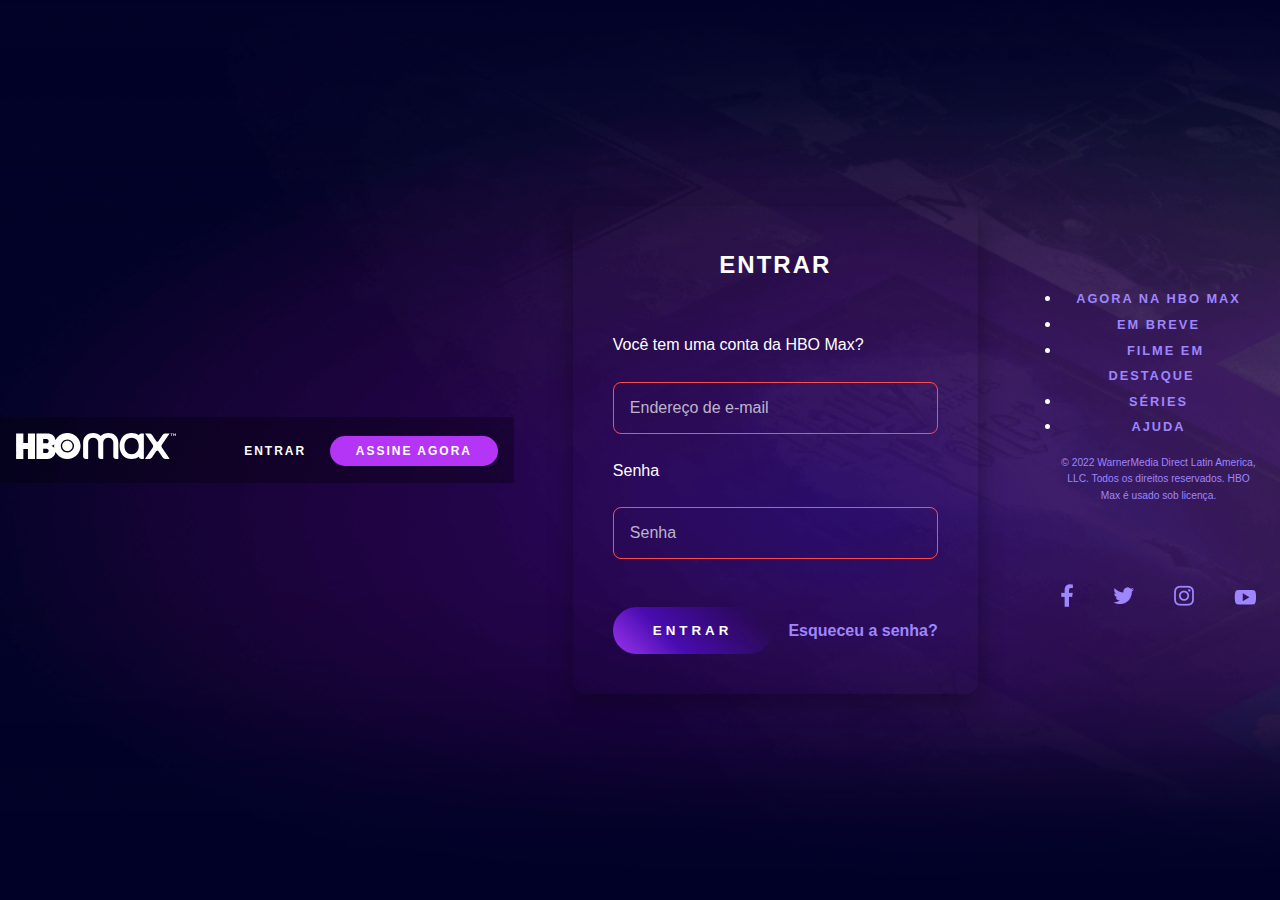
<file: signIn.html>
<!DOCTYPE html>
<html lang="pt-br">
  <head>
    <meta charset="UTF-8" />
    <meta http-equiv="X-UA-Compatible" content="IE=edge" />
    <meta name="viewport" content="width=device-width, initial-scale=1.0" />
    <meta name="description" content="Entre na sua conta HBO Max para assistir filmes, séries e conteúdos exclusivos." />
    <link rel="stylesheet" href="assets/css/signln.css" />
    <title>Entrar | HBO Max</title>
  </head>
  <body>
    <!-- Navbar -->
    <nav class="menu" aria-label="Menu principal">
      <a href="index.html" class="menu__logo">
        <img
          src="assets/images/hbo-logo.svg"
          alt="Logotipo HBO Max"
          class="menu__logo-image"
          loading="lazy"
        />
      </a>
      <ul class="menu__nav">
        <li><a href="signIn.html" class="menu__item">Entrar</a></li>
        <li>
          <a href="index.html#subscription" class="menu__item menu__item--button button">
            Assine Agora
          </a>
        </li>
      </ul>
    </nav>

    <!-- Conteúdo principal -->
    <main class="content">
      <section class="login-section container" aria-label="Formulário de login">
        <form class="login" novalidate>
          <h1 class="login__title">Entrar</h1>

          <label class="login__label" for="email">Você tem uma conta da HBO Max?</label>
          <input
            class="login__field"
            type="email"
            name="email"
            id="email"
            placeholder="Endereço de e-mail"
            required
            autocomplete="email"
          />

          <label class="login__label" for="password">Senha</label>
          <input
            class="login__field"
            type="password"
            name="password"
            id="password"
            placeholder="Senha"
            minlength="8"
            required
            autocomplete="current-password"
          />

          <div class="login__actions">
            <button type="submit" class="login__button button button--gradient">
              Entrar
            </button>
            <a href="#" class="login__link" aria-label="Recuperar senha">
              Esqueceu a senha?
            </a>
          </div>
        </form>
      </section>
    </main>

    <!-- Footer -->
    <footer class="footer container">
      <nav aria-label="Links do rodapé">
        <ul class="footer__links">
          <li><a class="footer__link" href="https://www.hbomax.com/br/pt/sitemap">Agora na HBO Max</a></li>
          <li><a class="footer__link" href="https://www.hbomax.com/br/pt/coming-soon">Em breve</a></li>
          <li><a class="footer__link" href="https://www.hbomax.com/br/pt/feature">Filme em destaque</a></li>
          <li><a class="footer__link" href="https://www.hbomax.com/br/pt/series">Séries</a></li>
          <li><a class="footer__link" href="https://help.hbomax.com/br">Ajuda</a></li>
        </ul>
      </nav>

      <p class="text--small footer__legal">
        © 2022 WarnerMedia Direct Latin America, LLC. Todos os direitos reservados. HBO Max é usado sob licença.
      </p>

      <div class="footer__social">
        <a href="https://www.facebook.com/HBOMaxBr/" class="footer__social-link" aria-label="Facebook">
          <img src="assets/images/fb_0.png" alt="Facebook" loading="lazy" />
        </a>
        <a href="https://twitter.com/HBOMaxBR" class="footer__social-link" aria-label="Twitter">
          <img src="assets/images/twitter_0.png" alt="Twitter" loading="lazy" />
        </a>
        <a href="https://www.instagram.com/hbomaxbr/" class="footer__social-link" aria-label="Instagram">
          <img src="assets/images/instagram_0.png" alt="Instagram" loading="lazy" />
        </a>
        <a href="https://www.youtube.com/c/hbomaxbr" class="footer__social-link" aria-label="YouTube">
          <img src="assets/images/youtube_0.png" alt="YouTube" loading="lazy" />
        </a>
      </div>
    </footer>
  </body>
</html>
</file>
<file: assets/css/signln.css>
@import url("global.css");

/* Body & Background */
body {
  font-family: "Quicksand", sans-serif;
  background-image: url("../images/background-movies-series.png");
  background-size: cover;
  background-position: center;
  background-repeat: no-repeat;
  min-height: 100vh;
  margin: 0;
  padding: 0;
  display: flex;
  justify-content: center;
  align-items: center;
}

/* Main Content */
.content {
  display: flex;
  justify-content: center;
  align-items: center;
  width: 100%;
  padding: 24px;
  min-height: 70vh;
}

/* Navbar */
.menu {
  position: relative;
  width: 100%;
}

/* Login Form */
.login {
  width: 100%;
  max-width: 800px;
  background-color: var(--form-bg-color);
  border-radius: 12px;
  display: flex;
  flex-direction: column;
  gap: 24px;
  padding: 40px;
  box-shadow: 0 8px 24px rgba(0, 0, 0, 0.35);
  transition: transform 0.3s ease, box-shadow 0.3s ease;
}

.login:hover {
  transform: translateY(-4px);
  box-shadow: 0 12px 32px rgba(0, 0, 0, 0.45);
}

.login__title {
  letter-spacing: 2px;
  text-transform: uppercase;
  font-size: 1.5rem;
  margin-bottom: 24px;
  text-align: center;
  color: var(--text-color);
}

.login__label {
  text-align: left;
  font-weight: 500;
  color: var(--text-color);
}

/* Inputs */
.login__field {
  background: var(--form-field-bg-color);
  border: var(--form-field-border);
  border-radius: 8px;
  color: var(--text-color);
  padding: 16px;
  font-size: 1rem;
  transition: border-color 0.3s, background 0.3s;
}

.login__field::placeholder {
  color: var(--form-field-placeholder);
}

.login__field:focus {
  outline: none;
  border-color: var(--secondary-color);
  background-color: rgba(0, 0, 0, 0.25);
}

.login__field:invalid {
  border-color: var(--form-field-error);
}

/* Actions (Button + Link) */
.login__actions {
  margin-top: 24px;
  display: flex;
  flex-wrap: wrap;
  align-items: center;
  gap: 16px;
}

.login__actions .button {
  flex: 1 1 auto;
  min-width: 140px;
}

.login__link {
  color: var(--link-color);
  text-decoration: none;
  font-weight: bold;
  transition: color 0.3s;
}

.login__link:hover {
  color: var(--secondary-color);
}

/* Media Queries */
@media screen and (max-width: 600px) {
  body {
    min-height: auto;
    padding: 16px;
  }

  .login {
    padding: 32px 24px;
  }

  .login__title {
    font-size: 1.25rem;
  }

  .login__field {
    font-size: 0.95rem;
  }

  .login__actions {
    flex-direction: column;
    align-items: stretch;
  }

  .login__link {
    margin-left: 0;
    text-align: center;
  }
}
/* ==============================
   Subscription Cards
</file>
